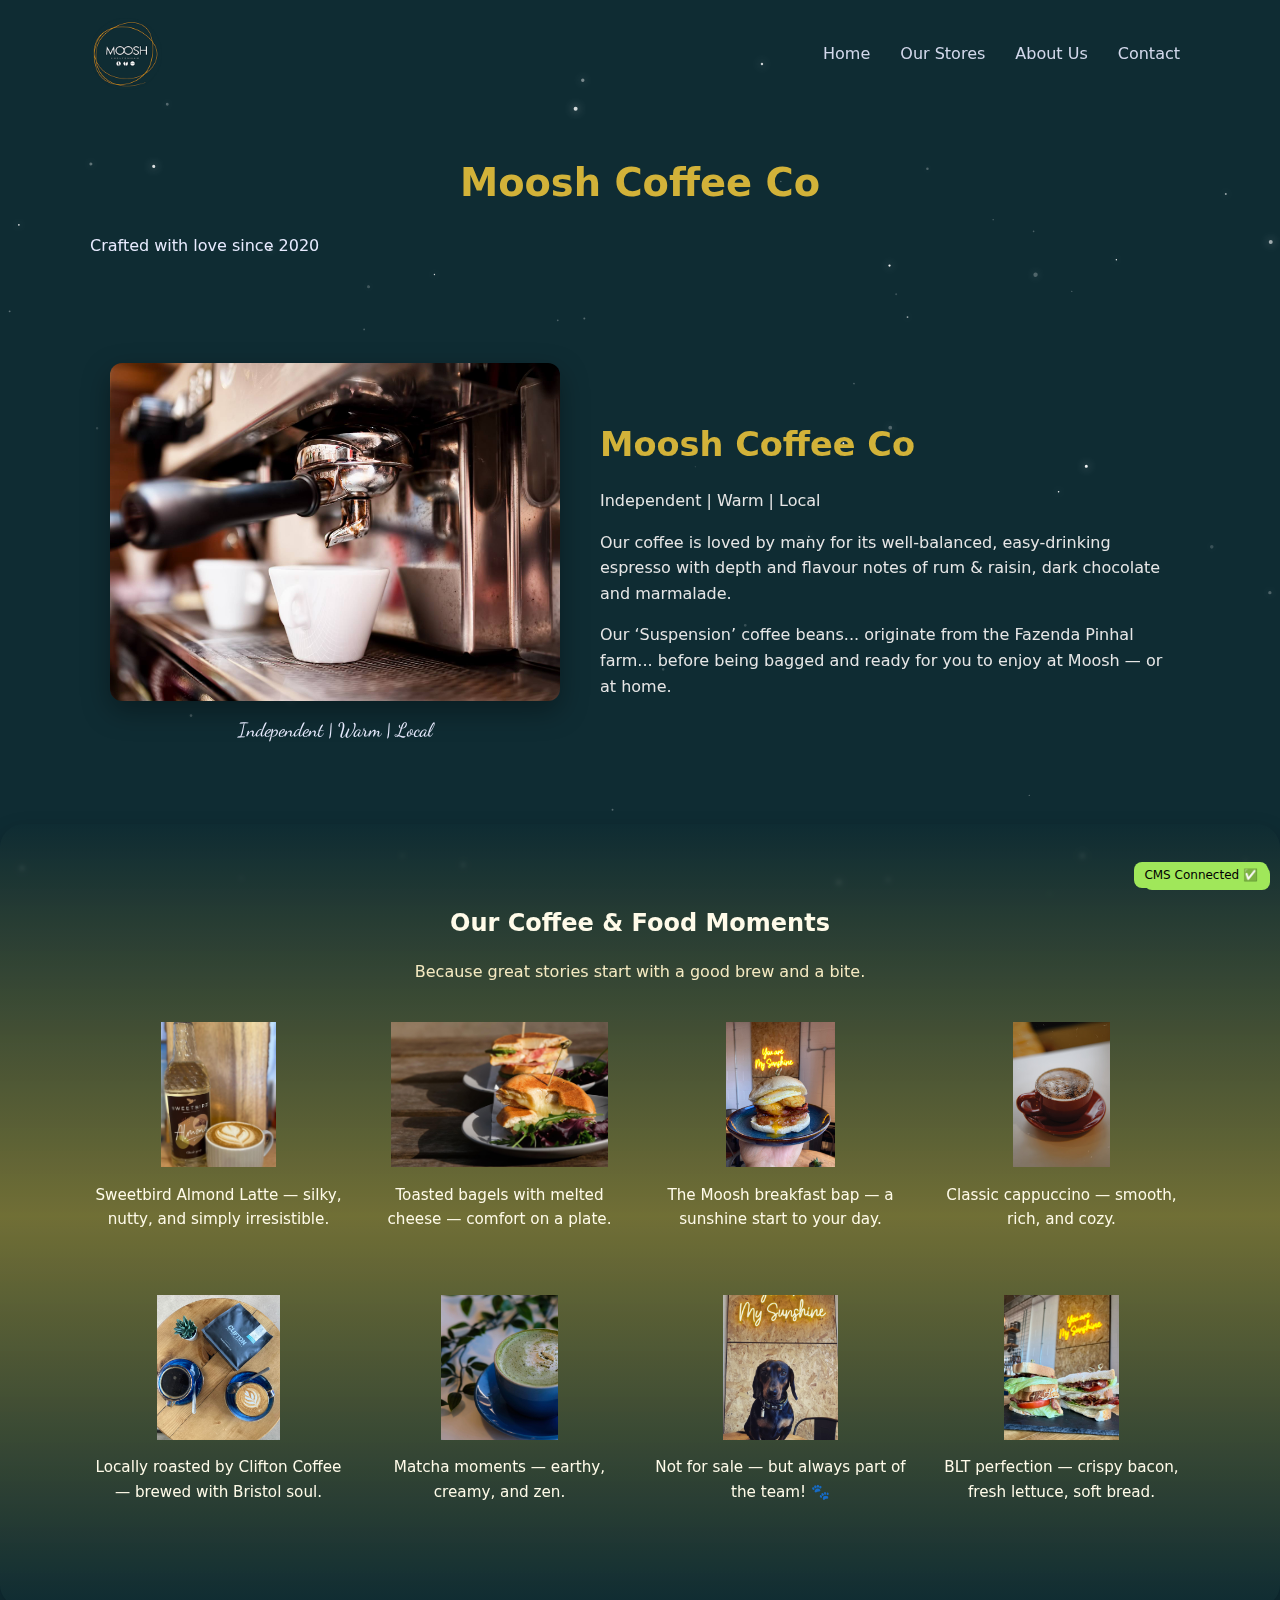
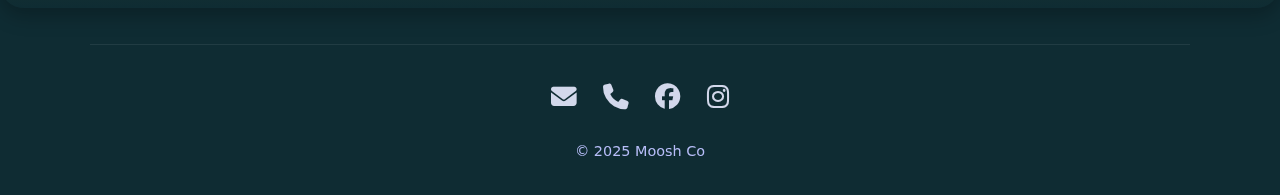
<file: index.html>
<!DOCTYPE html>
<html lang="en">
  <head>
    <meta charset="utf-8" />
    <meta name="viewport" content="width=device-width, initial-scale=1" />
    <meta
      name="description"
      content="Moosh Coffee Co – independent coffee shops in Cheltenham serving Clifton Coffee and fresh pastries. Visit us at Charlton Kings, The Site, and The MX."
    />

    <title>Moosh Coffee Co | Independent Coffee Shops in Cheltenham</title>

    <link rel="preconnect" href="https://fonts.googleapis.com" />
    <link rel="preconnect" href="https://fonts.gstatic.com" crossorigin />
    <link
      rel="stylesheet"
      href="https://cdnjs.cloudflare.com/ajax/libs/font-awesome/6.5.2/css/all.min.css"
    />
    <link rel="preload" as="image" href="assets/images/almond-latte.jpg" />
    <link rel="preload" as="image" href="assets/images/bagel-foods.jpg" />

    <script type="application/ld+json">
      {
        "@context": "https://schema.org",
        "@type": "CafeOrCoffeeShop",
        "name": "Moosh Coffee Co",
        "url": "https://mooshco.com",
        "logo": "https://mooshco.com/assets/images/moos.png",
        "sameAs": [
          "https://www.facebook.com/mooshco",
          "https://www.instagram.com/mooshco/"
        ],
        "address": {
          "@type": "PostalAddress",
          "addressLocality": "Cheltenham",
          "addressCountry": "UK"
        }
      }
    </script>
    <link
      href="https://fonts.googleapis.com/css2?family=Dancing+Script:wght@400..700&display=swap"
      rel="stylesheet"
    />
    <link rel="stylesheet" href="assets/styles.css" />
  </head>
  <body data-page="home">
    <canvas id="stars"></canvas>

    <header class="container header">
      <div class="logo">
        <img src="assets/images/moos.png" alt="MooshCo Logo" />
      </div>

      <nav class="nav">
        <a href="index.html">Home</a>

        <div class="nav-dropdown">
          <a class="dropdown-toggle" style="cursor: pointer">Our Stores</a>
          <div class="dropdown-menu">
            <a href="store-charlton-kings.html">Charlton Kings</a>
            <a href="store-site.html">Moosh at the SITE</a>
            <a href="store-mx.html">Moosh at the MX</a>
          </div>
        </div>

        <a href="about.html" title="Learn more about Moosh Coffee Co"
          >About Us</a
        >

        <a href="contact.html">Contact</a>
      </nav>
    </header>

    <main class="container section">
      <h1 class="title">Independent Coffee Shops in Cheltenham</h1>
    </main>

    <section class="coffee-section">
      <div class="coffee-card">
        <div class="coffee-image-wrapper">
          <img
            src="assets/images/our-coffee.jpg"
            alt="Barista preparing Clifton Coffee espresso at Moosh"
          />
          <p class="craft">Crafting unique coffee experiences since 2020</p>
        </div>

        <div class="coffee-text">
          <h2>Our Passion for Clifton Coffee</h2>
          <p>
            Great coffee starts with great beans! At Moosh, we are very
            fortunate to be one of only a few coffee shops in Cheltenham to
            serve Clifton Coffee, with whom we share the same passion for
            coffee.
          </p>
          <p>
            Our coffee is loved by many for its well-balanced, easy-drinking
            espresso with depth and flavour notes of rum & raisin, dark
            chocolate and marmalade.
          </p>
          <p>
            Our ‘Suspension’ coffee beans... originate from the Fazenda Pinhal
            farm... before being bagged and ready for you to enjoy at Moosh — or
            at home.
          </p>
        </div>
      </div>
    </section>
    <section
      id="moosh-gallery"
      class="moosh-gallery"
      aria-labelledby="moosh-gallery-title"
    >
      <div class="moosh-gallery__header">
        <h2 id="moosh-gallery-title">Our Coffee &amp; Food Moments</h2>
        <p class="moosh-gallery__subtitle">
          Because great stories start with a good brew and a bite.
        </p>
      </div>

      <div class="moosh-gallery-grid">
        <figure class="moosh-card">
          <img
            src="assets/images/almond-latte.jpg"
            alt="Almond syrup bottle beside latte art coffee at Moosh Coffee Co."
            loading="eager"
          />
          <figcaption>
            Sweetbird Almond Latte — silky, nutty, and simply irresistible.
          </figcaption>
        </figure>

        <figure class="moosh-card">
          <img
            src="assets/images/bagel-foods.jpg"
            alt="Toasted bagel sandwich with melted cheese and greens at Moosh Coffee Co."
            loading="eager"
          />
          <figcaption>
            Toasted bagels with melted cheese — comfort on a plate.
          </figcaption>
        </figure>

        <figure class="moosh-card">
          <img
            src="assets/images/breakfast-bap.jpg"
            alt="Breakfast bap with egg, bacon, and hash brown served on a blue plate"
            loading="lazy"
          />
          <figcaption>
            The Moosh breakfast bap — a sunshine start to your day.
          </figcaption>
        </figure>

        <figure class="moosh-card">
          <img
            src="assets/images/capuchino-drinks.jpeg"
            alt="Hot cappuccino in red cup with cocoa powder on top"
            loading="lazy"
          />
          <figcaption>Classic cappuccino — smooth, rich, and cozy.</figcaption>
        </figure>

        <figure class="moosh-card">
          <img
            src="assets/images/clifton-coffee.jpg"
            alt="Two coffees and Clifton Coffee Roasters bag on wooden table"
            loading="lazy"
          />
          <figcaption>
            Locally roasted by Clifton Coffee — brewed with Bristol soul.
          </figcaption>
        </figure>

        <figure class="moosh-card">
          <img
            src="assets/images/matcha-chai-latte.jpg"
            alt="Green matcha latte in blue cup surrounded by leafy plant"
            loading="lazy"
          />
          <figcaption>Matcha moments — earthy, creamy, and zen.</figcaption>
        </figure>

        <figure class="moosh-card">
          <img
            src="assets/images/not-for-sale.jpg"
            alt="Friendly dachshund dog sitting in cafe under You Are My Sunshine neon sign"
            loading="lazy"
          />
          <figcaption>
            Not for sale — but always part of the team! 🐾
          </figcaption>
        </figure>

        <figure class="moosh-card">
          <img
            src="assets/images/sandwiches.jpg"
            alt="BLT sandwiches stacked with crispy bacon and lettuce at Moosh Coffee Co."
            loading="lazy"
          />
          <figcaption>
            BLT perfection — crispy bacon, fresh lettuce, soft bread.
          </figcaption>
        </figure>
      </div>
    </section>

    <footer class="container footer">
      <div class="footer-icons">
        <a href="mailto:hello@mooshco.com" aria-label="Send us an email">
          <i class="fa-solid fa-envelope"></i>
        </a>
        <a href="tel:+447837845099" aria-label="Call us">
          <i class="fa-solid fa-phone"></i>
        </a>
        <a
          href="https://www.facebook.com/mooshco"
          target="_blank"
          rel="noopener noreferrer"
          aria-label="Visit our Facebook page"
        >
          <i class="fa-brands fa-facebook"></i>
        </a>
        <a
          href="https://www.instagram.com/mooshco/"
          target="_blank"
          rel="noopener noreferrer"
          aria-label="Visit our Instagram page"
        >
          <i class="fa-brands fa-instagram"></i>
        </a>
      </div>

      <div class="footer-copyright">© 2025 Moosh Co</div>
    </footer>

    <script src="assets/stars.js" defer></script>
    <script>
fetch("/src/content/pages/home.json")
  .then(res => res.json())
  .then(data => {
    const titleEl = document.querySelector("h1");
    const subtitleEl = document.querySelector("h2, p");

    if (titleEl) titleEl.textContent = data.title || "Moosh Coffee";
    if (subtitleEl) subtitleEl.textContent = data.subtitle || "Independent. Warm. Local.";
  })
  .catch(err => console.error("Eroare la încărcarea datelor CMS:", err));
</script>

<script>
document.addEventListener("DOMContentLoaded", async () => {
  try {
    const response = await fetch("/src/content/pages/home.json?cache=" + Date.now());
    console.log("[CMS] Status:", response.status);
    if (!response.ok) throw new Error("JSON not found");

    const data = await response.json();
    console.log("[CMS] Data:", data);

    // Schimbă textele de pe pagină cu cele din CMS
    const titleEl = document.querySelector("h1, #home-title");
    const subtitleEl = document.querySelector("h2, #home-subtitle");
    const bodyEl = document.querySelector("p, #home-body");

    if (titleEl) titleEl.textContent = data.title || "Moosh Coffee";
    if (subtitleEl) subtitleEl.textContent = data.subtitle || "";
    if (bodyEl) bodyEl.textContent = data.body || "";

    // Badge de confirmare vizibil
    const badge = document.createElement("div");
    badge.textContent = "CMS Connected ✅";
    Object.assign(badge.style, {
      position: "fixed",
      bottom: "10px",
      right: "10px",
      padding: "5px 10px",
      background: "#a0e75a",
      color: "#000",
      borderRadius: "8px",
      font: "12px sans-serif",
      zIndex: "9999"
    });
    document.body.appendChild(badge);
  } catch (err) {
    console.error("[CMS] Error:", err);
  }
});
</script>

  <script src="/assets/js/cms.js" defer></script>
</body>
</html>
</file>
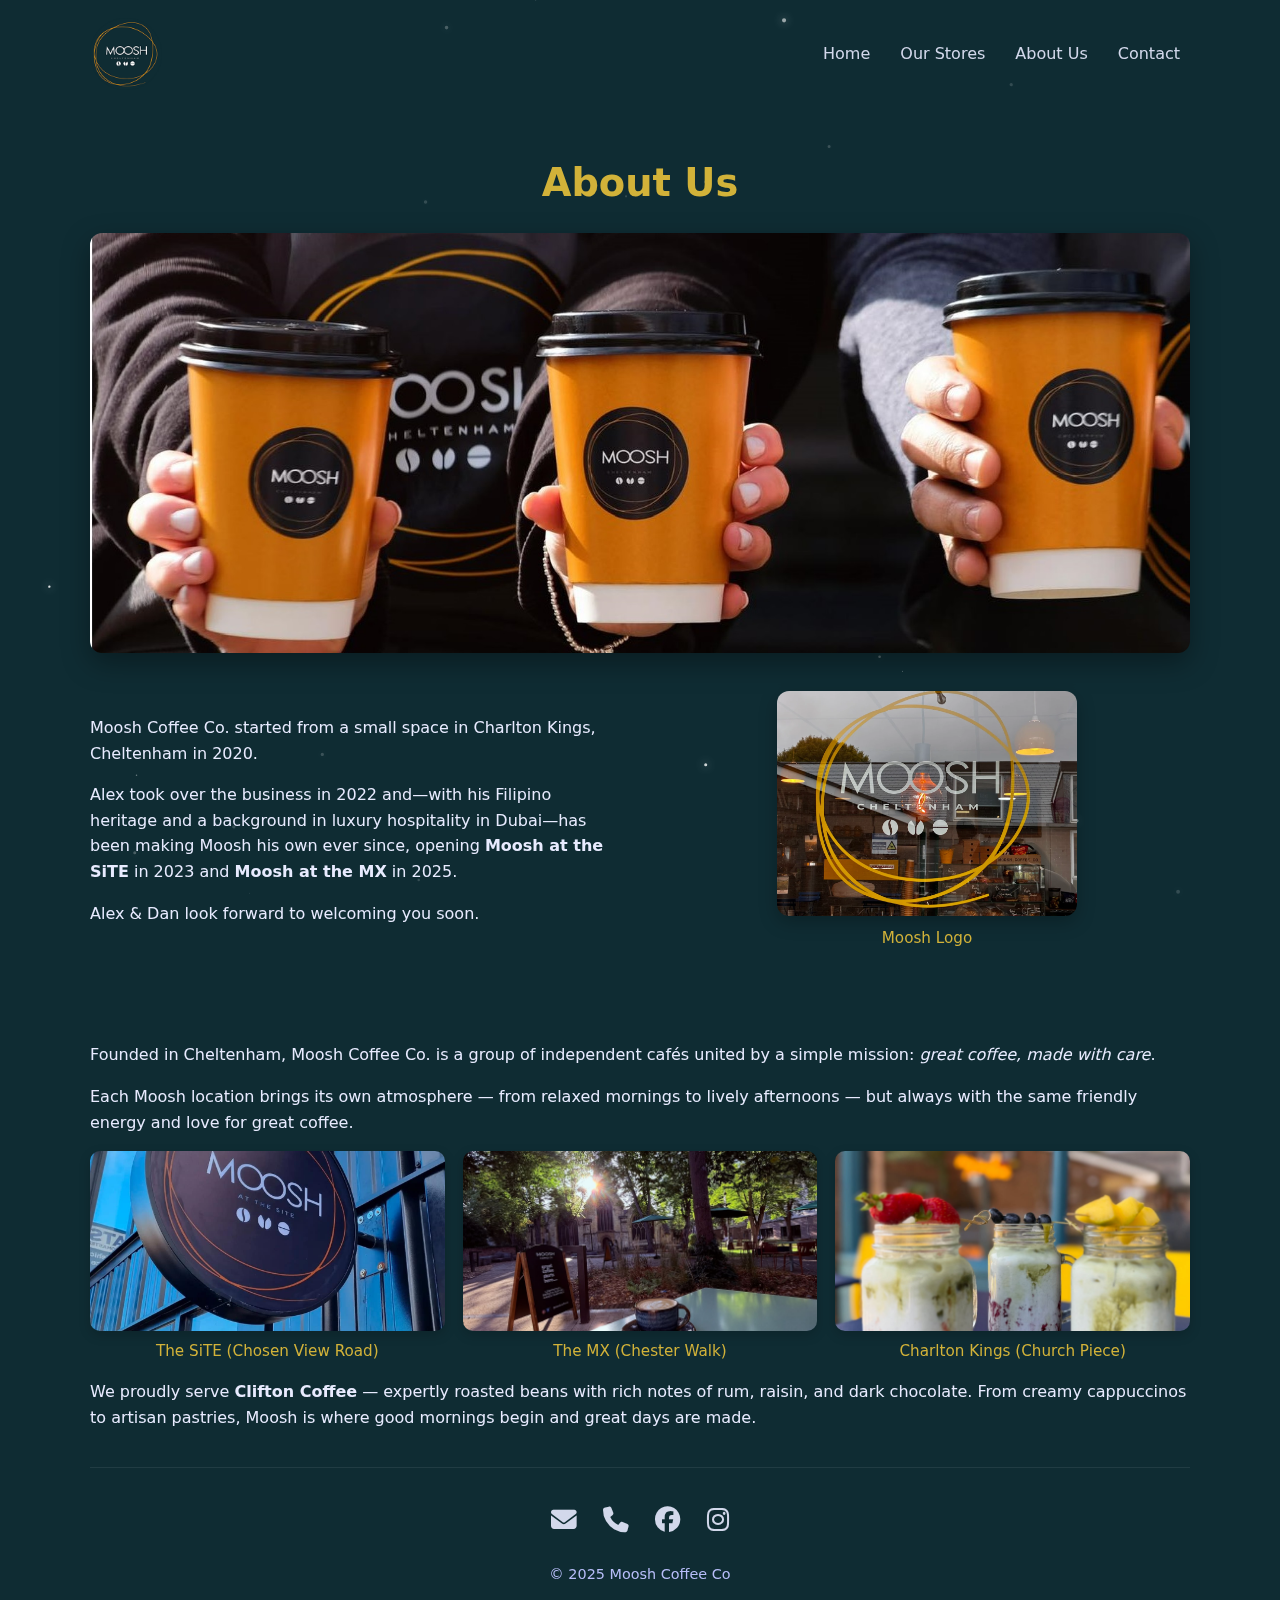
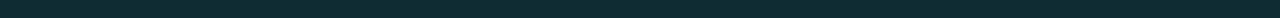
<file: about.html>
<!DOCTYPE html>
<html lang="en">
  <head>
    <meta charset="utf-8" />
    <meta name="viewport" content="width=device-width, initial-scale=1" />
    <title>Moosh Coffee Co – About Us</title>

    <link
      rel="stylesheet"
      href="https://cdnjs.cloudflare.com/ajax/libs/font-awesome/6.5.2/css/all.min.css"
    />
    <link rel="stylesheet" href="assets/styles.css" />
  </head>

  <body>
    <canvas id="stars"></canvas>

    <header class="container header">
      <div class="logo">
        <img src="assets/images/moos.png" alt="Moosh Coffee Co Logo" />
      </div>

      <nav class="nav">
        <a href="index.html">Home</a>
        <div class="nav-dropdown">
          <a class="dropdown-toggle" style="cursor: pointer">Our Stores</a>
          <div class="dropdown-menu">
            <a href="store-charlton-kings.html">Charlton Kings</a>
            <a href="store-site.html">Moosh at the SITE</a>
            <a href="store-mx.html">Moosh at the MX</a>
          </div>
        </div>
        <a href="about.html" class="active">About Us</a>
        <a href="contact.html">Contact</a>
      </nav>
    </header>

    <main class="container section">
      <h1 class="title">About Us</h1>

      <img
        src="assets/images/about us.jpg"
        alt="Moosh Coffee Co storefront exterior"
        class="about-hero"
      />

      <section class="about-grid">
        <div class="about-text">
          <p>
            Moosh Coffee Co. started from a small space in Charlton Kings,
            Cheltenham in 2020.
          </p>
          <p>
            Alex took over the business in 2022 and—with his Filipino heritage
            and a background in luxury hospitality in Dubai—has been making
            Moosh his own ever since, opening
            <strong>Moosh at the SiTE</strong> in 2023 and
            <strong>Moosh at the MX</strong> in 2025.
          </p>
          <p>Alex &amp; Dan look forward to welcoming you soon.</p>
        </div>

        <figure class="about-media">
          <img
            src="assets/images/CharltonKings.png"
            alt="Inside Moosh Charlton Kings"
          />
          <figcaption>Moosh Logo</figcaption>
        </figure>
      </section>
    </main>

    <section class="container more-about">
      <div>
        <p>
          Founded in Cheltenham, Moosh Coffee Co. is a group of independent
          cafés united by a simple mission:
          <em>great coffee, made with care</em>.
        </p>

        <p>
          Each Moosh location brings its own atmosphere — from relaxed mornings
          to lively afternoons — but always with the same friendly energy and
          love for great coffee.
        </p>

        <div class="about-gallery">
          <figure>
            <img
              src="assets/images/at the site.jpg"
              alt="Moosh at the SiTE coffee shop, Chosen View Road"
              loading="lazy"
            />
            <figcaption>The SiTE (Chosen View Road)</figcaption>
          </figure>
          <figure>
            <img
              src="assets/images/MX moosh.jpg"
              alt="Moosh at the MX, Chester Walk"
              loading="lazy"
            />
            <figcaption>The MX (Chester Walk)</figcaption>
          </figure>
          <figure>
            <img
              src="assets/images/Noosh.jpg"
              alt="Moosh Charlton Kings, Church Piece"
              loading="lazy"
            />
            <figcaption>Charlton Kings (Church Piece)</figcaption>
          </figure>
        </div>

        <p>
          We proudly serve <strong>Clifton Coffee</strong> — expertly roasted
          beans with rich notes of rum, raisin, and dark chocolate. From creamy
          cappuccinos to artisan pastries, Moosh is where good mornings begin
          and great days are made.
        </p>
      </div>
    </section>

    <footer class="container footer">
      <div class="footer-icons">
        <a href="mailto:hello@mooshco.com" aria-label="Send us an email"
          ><i class="fa-solid fa-envelope"></i
        ></a>
        <a href="tel:+447837845099" aria-label="Call us"
          ><i class="fa-solid fa-phone"></i
        ></a>
        <a
          href="https://www.facebook.com/mooshco"
          target="_blank"
          rel="noopener noreferrer"
          aria-label="Visit our Facebook page"
          ><i class="fa-brands fa-facebook"></i
        ></a>
        <a
          href="https://www.instagram.com/mooshco/"
          target="_blank"
          rel="noopener noreferrer"
          aria-label="Visit our Instagram page"
          ><i class="fa-brands fa-instagram"></i
        ></a>
      </div>
      <div class="footer-copyright">© 2025 Moosh Coffee Co</div>
    </footer>

    <script src="assets/stars.js" defer></script>
  </body>
</html>
</file>
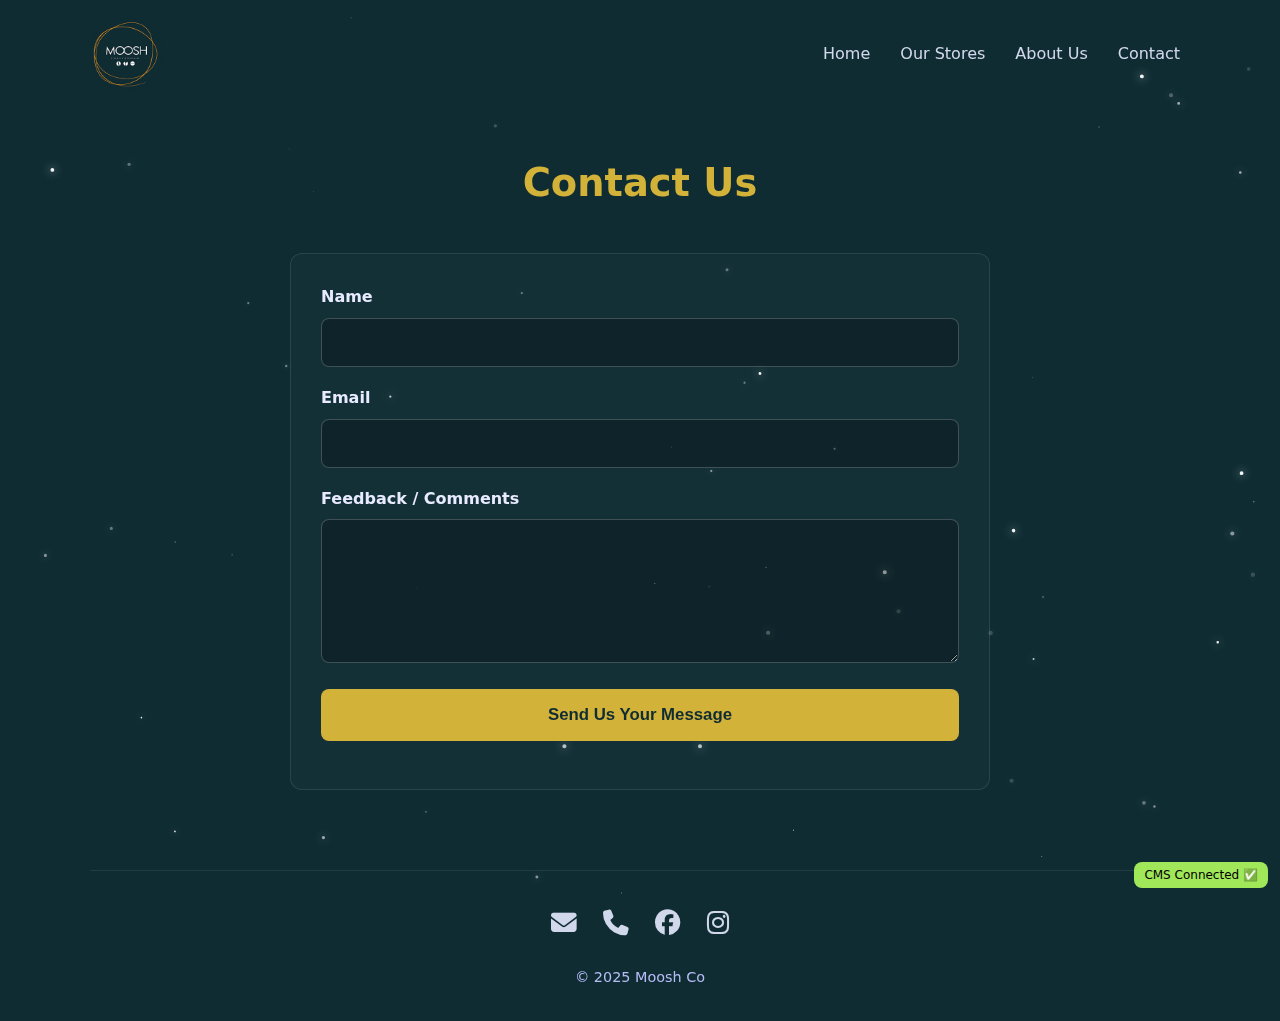
<file: contact.html>
<!DOCTYPE html>
<html lang="en">
  <head>
    <meta charset="utf-8" />
    <meta name="viewport" content="width=device-width, initial-scale=1" />
    <title>Contact - MooshCo</title>

    <link
      rel="stylesheet"
      href="https://cdnjs.cloudflare.com/ajax/libs/font-awesome/6.5.2/css/all.min.css"
    />

    <link rel="preconnect" href="https://fonts.googleapis.com" />
    <link rel="preconnect" href="https://fonts.gstatic.com" crossorigin />
    <link
      href="https://fonts.googleapis.com/css2?family=Dancing+Script:wght@400..700&display=swap"
      rel="stylesheet"
    />

    <link rel="stylesheet" href="assets/styles.css" />
    <script src="/assets/js/cms.js" defer></script>

  </head>
  <body data-page="contact">
    <canvas id="stars"></canvas>

    <header class="container header">
      <div class="logo">
        <img src="assets/images/moos.png" alt="MooshCo Logo"  loading="lazy"/>
      </div>
      <nav class="nav">
        <a href="index.html">Home</a>
        <div class="nav-dropdown">
          <a class="dropdown-toggle" style="cursor: pointer">Our Stores</a>
          <div class="dropdown-menu">
            <a href="store-charlton-kings.html">Charlton Kings</a>
            <a href="store-site.html">Moosh at the SITE</a>
            <a href="store-mx.html">Moosh at the MX</a>
          </div>
        </div>
        <a href="about.html">About Us</a>
        <a href="contact.html">Contact</a>
      </nav>
    </header>

    <main class="container section">
      <h1 class="title">Contact Us</h1>
      <p style="text-align: center; max-width: 600px; margin: 0 auto 40px">
        Have any thoughts, questions, or feedback? We’re listening.
      </p>

      <div class="form-container">
        <form action="https://formspree.io/f/xnnogypa" method="POST">
          <div class="form-group">
            <label for="name">Name</label>
            <input type="text" id="name" name="name" required />
          </div>

          <div class="form-group">
            <label for="email">Email</label>
            <input type="email" id="email" name="email" required />
          </div>

          <div class="form-group">
            <label for="message">Feedback / Comments</label>
            <textarea id="message" name="message" rows="6" required></textarea>
          </div>

          <div class="form-group">
            <button type="submit" class="btn-submit">
              Send Us Your Message
            </button>
          </div>
        </form>
      </div>
    </main>
    <footer class="container footer">
      <div class="footer-icons">
        <a href="mailto:hello@mooshco.com" aria-label="Send us an email"
          ><i class="fa-solid fa-envelope"></i
        ></a>
        <a href="tel:+447837845099" aria-label="Call us"
          ><i class="fa-solid fa-phone"></i
        ></a>
        <a
          href="https://www.facebook.com/mooshco"
          target="_blank"
          rel="noopener noreferrer"
          aria-label="Visit our Facebook page"
          ><i class="fa-brands fa-facebook"></i
        ></a>
        <a
          href="https://www.instagram.com/mooshco/"
          target="_blank"
          rel="noopener noreferrer"
          aria-label="Visit our Instagram page"
          ><i class="fa-brands fa-instagram"></i
        ></a>
      </div>
      <div class="footer-copyright">© 2025 Moosh Co</div>
    </footer>

    <script src="assets/stars.js" defer></script>
  </body>
</html>
</file>
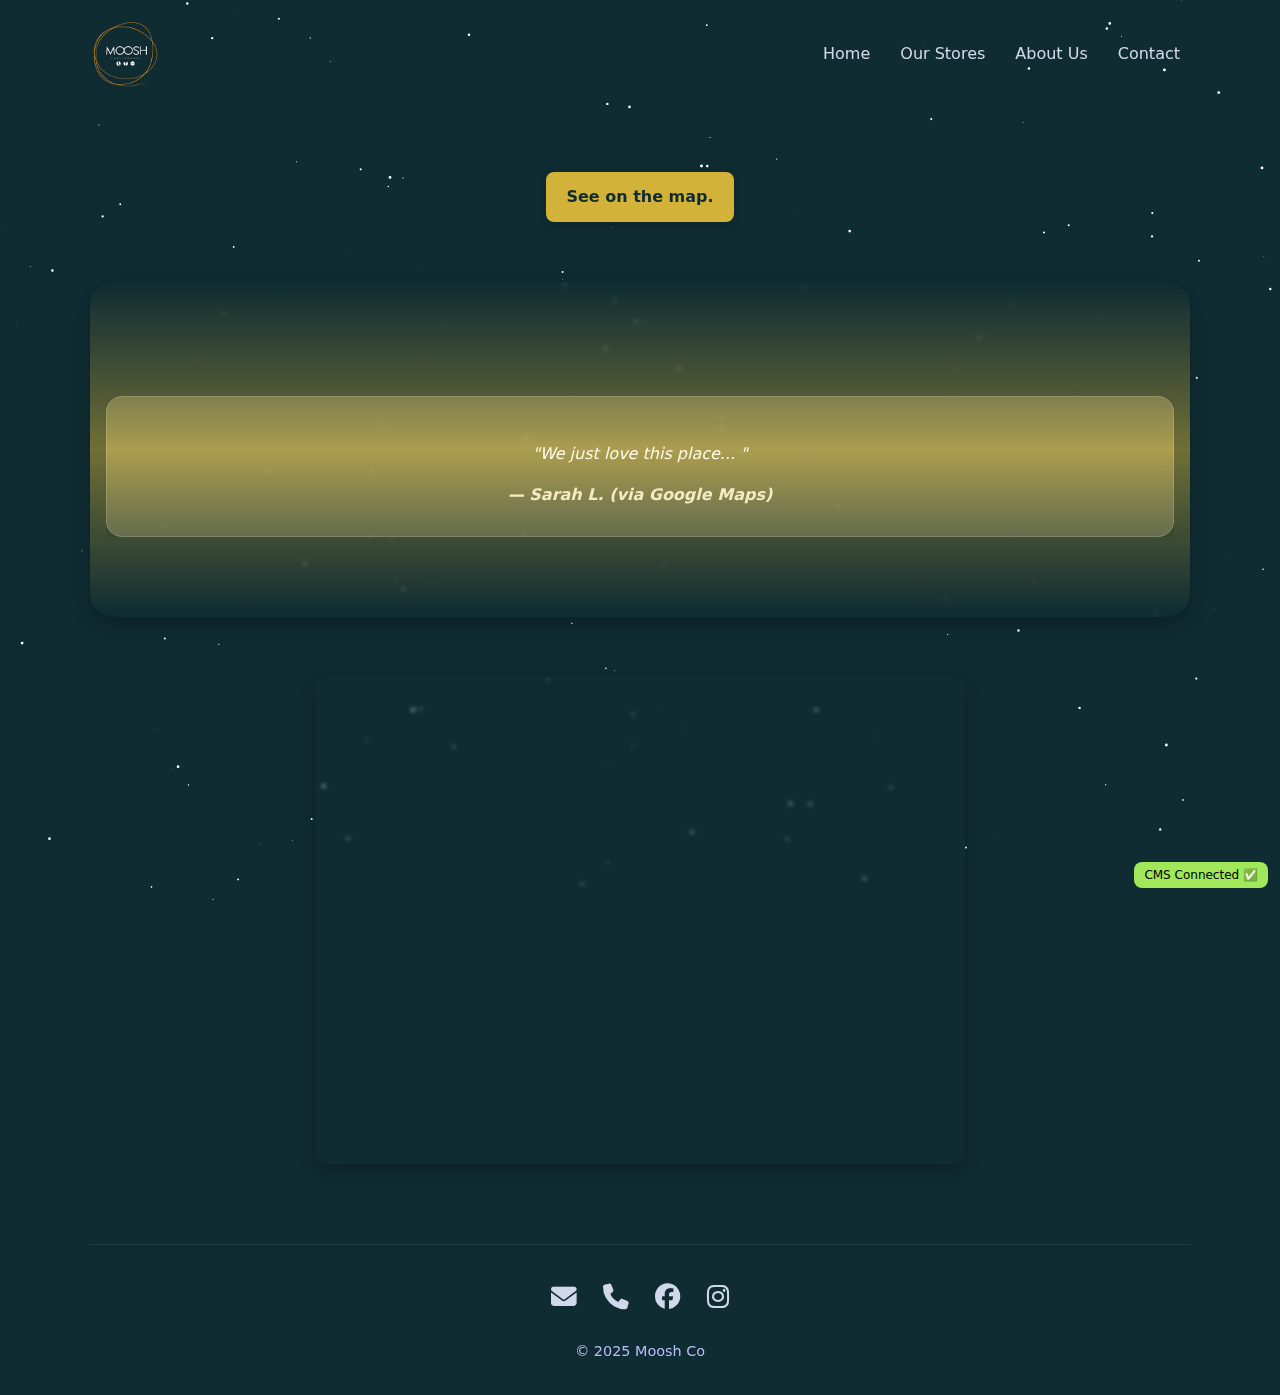
<file: store-charlton-kings.html>
<!DOCTYPE html>
<html lang="en">
  <head>
    <meta charset="utf-8" />
    <meta name="viewport" content="width=device-width, initial-scale=1" />
    <title>Charlton Kings</title>
    <link
      rel="stylesheet"
      href="https://cdnjs.cloudflare.com/ajax/libs/font-awesome/6.5.2/css/all.min.css"
    />
    <link
      rel="stylesheet"
      href="https://cdn.jsdelivr.net/npm/swiper@11/swiper-bundle.min.css"
    />
    <script
      src="https://cdn.jsdelivr.net/npm/swiper@11/swiper-bundle.min.js"
      defer
    ></script>
    <link rel="stylesheet" href="assets/styles.css" />
    <script src="assets/js/cms.js" defer></script>
  </head>
  <body data-page="store-charlton-kings">
    <canvas id="stars"></canvas>

    <header class="container header">
      <div class="logo">
        <img src="assets/images/moos.png" alt="MooshCo Logo" loading="lazy" />
      </div>
      <nav class="nav">
        <a href="index.html">Home</a>
        <div class="nav-dropdown">
          <a class="dropdown-toggle" style="cursor: pointer">Our Stores</a>
          <div class="dropdown-menu">
            <a href="store-charlton-kings.html">Charlton Kings</a>
            <a href="store-site.html">Moosh at the SITE</a>
            <a href="store-mx.html">Moosh at the MX</a>
          </div>
        </div>
        <a href="about.html">About Us</a>
        <a href="contact.html">Contact</a>
      </nav>
    </header>

    <main class="container section">
      <h1 class="title" data-cms="title">Charlton Kings</h1>

      <p style="text-align: center" data-cms="subtitle">Our original home.</p>

      <div style="text-align: center; margin-top: 20px">
        <a
          href="#"
          target="_blank"
          rel="noopener noreferrer"
          class="btn-secondary"
          style="text-decoration: none"
          data-cms-href="mapLink"
        >
          See on the map.
        </a>
      </div>

      <section class="review-carousel-section">
        <h2>What Our Customers Say</h2>

        <div class="swiper review-swiper">
          <div class="swiper-wrapper" data-cms-loop="reviews">
            <div class="swiper-slide">
              <article class="review-card">
                <blockquote>
                  <p data-cms-item="text">"We just love this place... "</p>
                  <footer data-cms-item="author">
                    — Sarah L. (via Google Maps)
                  </footer>
                </blockquote>
              </article>
            </div>
          </div>

          <div class="swiper-button-prev"></div>
          <div class="swiper-button-next"></div>
          <div class="swiper-pagination"></div>
        </div>
      </section>

      <div class="map-responsive-container">
        <iframe
          src=""
          width="300"
          height="250"
          style="border: 0"
          allowfullscreen=""
          loading="lazy"
          referrerpolicy="no-referrer-when-downgrade"
          data-cms-src="mapEmbed"
        >
        </iframe>
      </div>
    </main>

    <footer class="container footer">
      <div class="footer-icons">
        <a href="mailto:hello@mooshco.com" aria-label="Send us an email"
          ><i class="fa-solid fa-envelope"></i
        ></a>
        <a href="tel:+447837845099" aria-label="Call us"
          ><i class="fa-solid fa-phone"></i
        ></a>
        <a href="#" target="_blank" aria-label="Facebook"
          ><i class="fa-brands fa-facebook"></i
        ></a>
        <a href="#" target="_blank" aria-label="Instagram"
          ><i class="fa-brands fa-instagram"></i
        ></a>
      </div>
      <div class="footer-copyright">© 2025 Moosh Co</div>
    </footer>

    <script src="assets/js/stars.js" defer></script>
    <script>
      // Inițializare cu mic delay pt CMS
      document.addEventListener("DOMContentLoaded", function () {
        setTimeout(() => {
          new Swiper(".review-swiper", {
            slidesPerView: 1,
            spaceBetween: 30,
            loop: true,
            pagination: { el: ".swiper-pagination", clickable: true },
            navigation: {
              nextEl: ".swiper-button-next",
              prevEl: ".swiper-button-prev",
            },
          });
        }, 300);
      });
    </script>
  </body>
</html>
</file>
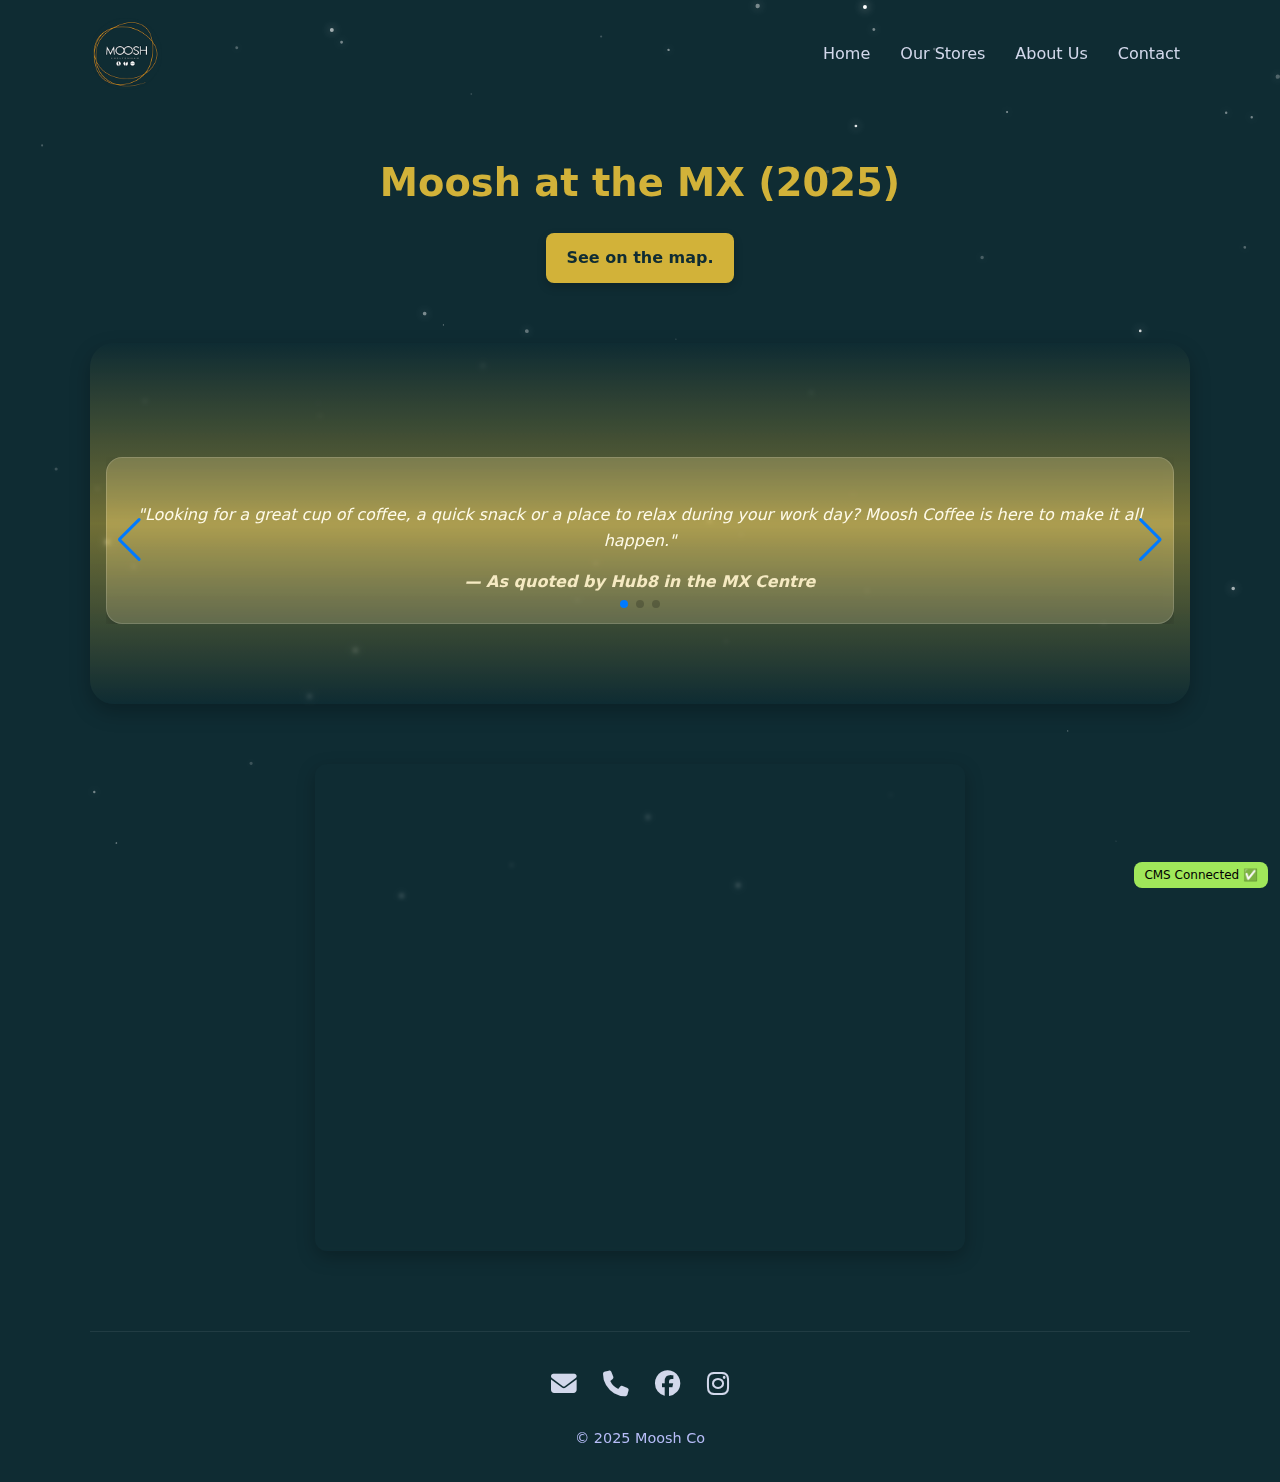
<file: store-mx.html>
<!DOCTYPE html>
<html lang="en">
  <head>
    <meta charset="utf-8" />
    <meta name="viewport" content="width=device-width, initial-scale=1" />
    <title>Moosh at the MX - MooshCo</title>
    <link
      rel="stylesheet"
      href="https://cdnjs.cloudflare.com/ajax/libs/font-awesome/6.5.2/css/all.min.css"
    />
    <link
      rel="stylesheet"
      href="https://cdn.jsdelivr.net/npm/swiper@11/swiper-bundle.min.css"
    />
    <script
      src="https://cdn.jsdelivr.net/npm/swiper@11/swiper-bundle.min.js"
      defer
    ></script>

    <link rel="stylesheet" href="assets/styles.css" />
  </head>
  <body data-page="store-mx">
    <canvas id="stars"></canvas>

    <header class="container header">
      <div class="logo">
        <img src="assets/images/moos.png" alt="MooshCo Logo" />
      </div>

      <nav class="nav">
        <a href="index.html">Home</a>

        <div class="nav-dropdown">
          <a class="dropdown-toggle" style="cursor: pointer">Our Stores</a>
          <div class="dropdown-menu">
            <a href="store-charlton-kings.html">Charlton Kings</a>
            <a href="store-site.html">Moosh at the SITE</a>
            <a href="store-mx.html">Moosh at the MX</a>
          </div>
        </div>

        <a href="about.html">About Us</a>
        <a href="contact.html">Contact</a>
      </nav>
    </header>

    <main class="container section">
      <h1 class="title">Moosh at the MX (2025)</h1>
      <p style="text-align: center">Our Location.</p>

      <div style="text-align: center; margin-top: 20px; margin-bottom: 30px">
        <a
          href="https://maps.app.goo.gl/TFyJitHx94n2ryzH9"
          target="_blank"
          rel="noopener noreferrer"
          class="btn-secondary"
        >
          See on the map.
        </a>
      </div>

      <section class="review-carousel-section">
        <h2>What Our Customers Say</h2>

        <div class="swiper review-swiper">
          <div class="swiper-wrapper">
            <div class="swiper-slide">
              <article class="review-card">
                <blockquote>
                  <p>
                    "Looking for a great cup of coffee, a quick snack or a place
                    to relax during your work day? Moosh Coffee is here to make
                    it all happen."
                  </p>
                  <footer>— As quoted by Hub8 in the MX Centre</footer>
                </blockquote>
              </article>
            </div>

            <div class="swiper-slide">
              <article class="review-card">
                <blockquote>
                  <p>
                    "This is my go-to spot for getting work done. The espresso
                    is genuinely the best in town, and the vibe is perfect for
                    focusing."
                  </p>
                  <footer>— Alex P. (via Google Maps)</footer>
                </blockquote>
              </article>
            </div>

            <div class="swiper-slide">
              <article class="review-card">
                <blockquote>
                  <p>
                    "A hidden gem inside the MX building. Fantastic flat white
                    and the staff are always super friendly. Great for a quiet
                    read or meeting."
                  </p>
                  <footer>— Emily R. (via Google Maps)</footer>
                </blockquote>
              </article>
            </div>
          </div>
          <div class="swiper-button-prev"></div>
          <div class="swiper-button-next"></div>
          <div class="swiper-pagination"></div>
        </div>
      </section>

      <div class="map-responsive-container">
        <iframe
          src="https://www.google.com/maps/embed?pb=!1m18!1m12!1m3!1d4923.533614750866!2d-2.0869249105453487!3d51.90171957830009!2m3!1f0!2f0!3f0!3m2!1i1024!2i768!4f13.1!3m3!1m2!1s0x48711bedbb8d7aaf%3A0x4092f92ae1ae610c!2sMoosh%20At%20The%20MX!5e0!3m2!1sro!2suk!4v1761910741602!5m2!1sro!2suk"
          allowfullscreen=""
          loading="lazy"
          referrerpolicy="no-referrer-when-downgrade"
        >
        </iframe>
      </div>
    </main>
    <footer class="container footer">
      <div class="footer-icons">
        <a href="mailto:hello@mooshco.com" aria-label="Send us an email">
          <i class="fa-solid fa-envelope"></i>
        </a>
        <a href="tel:+447837845099" aria-label="Call us">
          <i class="fa-solid fa-phone"></i>
        </a>
        <a
          href="https://www.facebook.com/mooshco"
          target="_blank"
          rel="noopener noreferrer"
          aria-label="Visit our Facebook page"
        >
          <i class="fa-brands fa-facebook"></i>
        </a>
        <a
          href="https://www.instagram.com/mooshco/"
          target="_blank"
          rel="noopener noreferrer"
          aria-label="Visit our Instagram page"
        >
          <i class="fa-brands fa-instagram"></i>
        </a>
      </div>

      <div class="footer-copyright">© 2025 Moosh Co</div>
    </footer>

    <script src="assets/stars.js" defer></script>

    <script>
      document.addEventListener("DOMContentLoaded", function () {
        const swiper = new Swiper(".review-swiper", {
          slidesPerView: 1,
          spaceBetween: 30,
          loop: true,
          pagination: {
            el: ".swiper-pagination",
            clickable: true,
          },
          navigation: {
            nextEl: ".swiper-button-next",
            prevEl: ".swiper-button-prev",
          },
        });
      });
    </script>
  <script src="/assets/js/cms.js" defer></script>
</body>
</html>
</file>
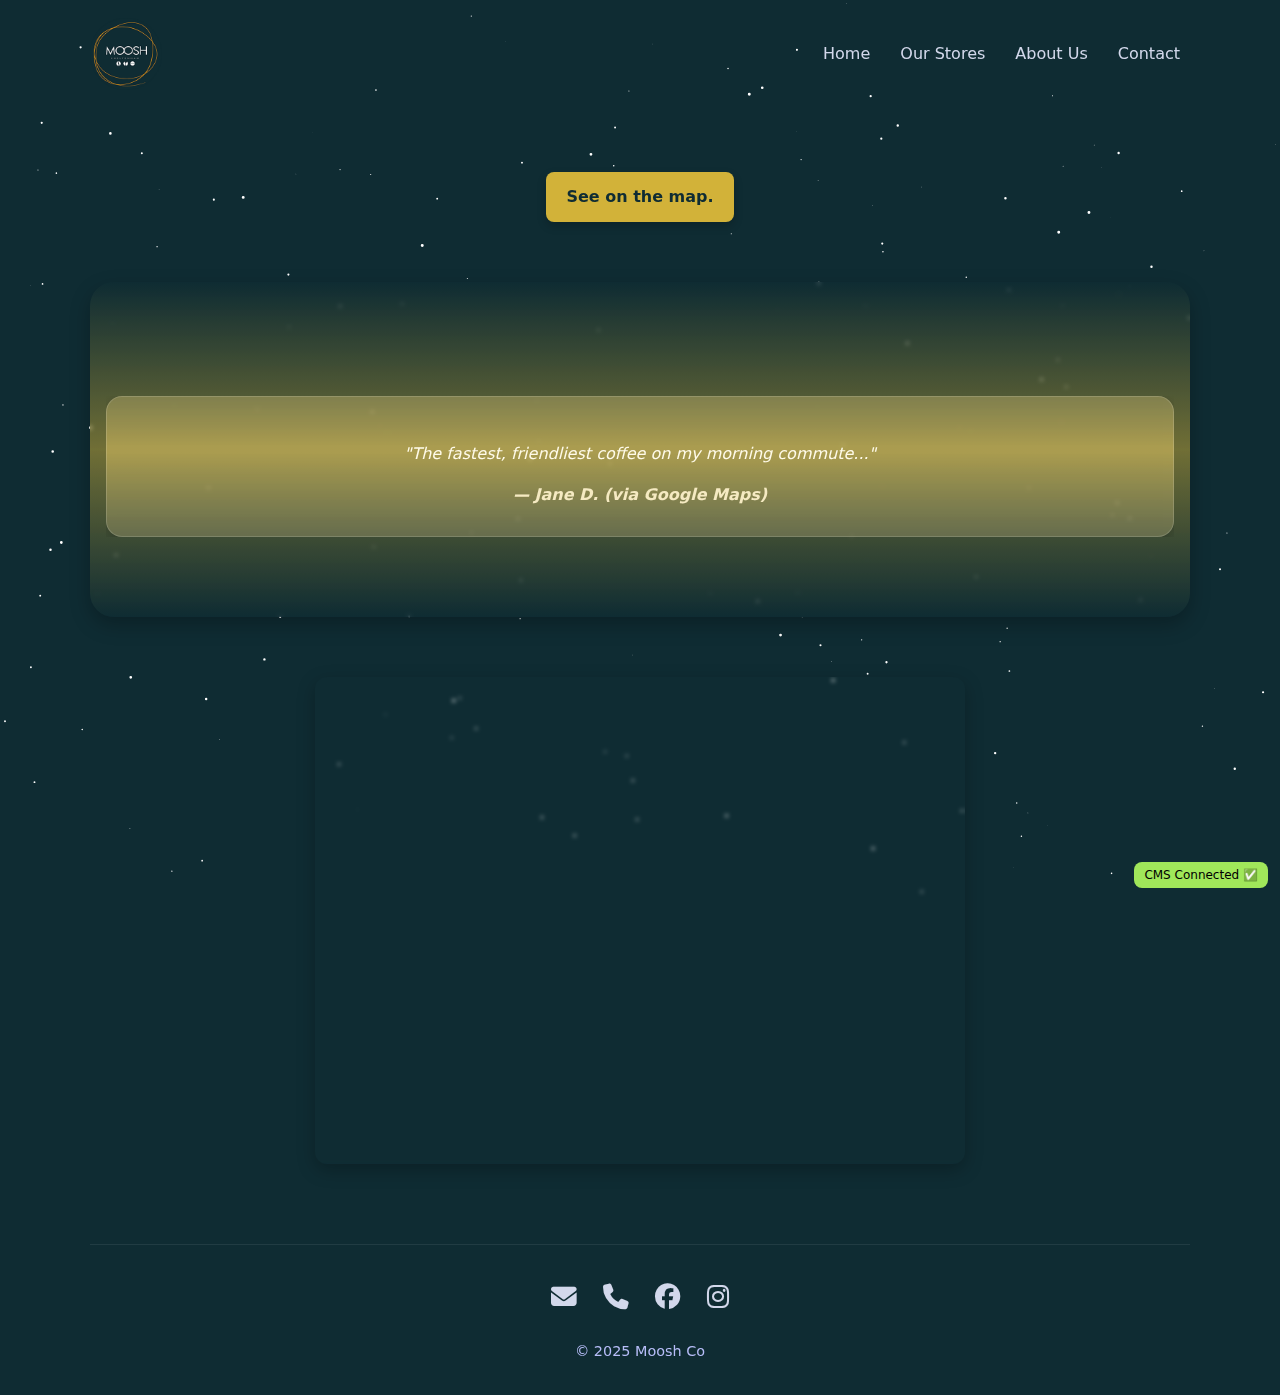
<file: store-site.html>
<!DOCTYPE html>
<html lang="en">
  <head>
    <meta charset="utf-8" />
    <meta name="viewport" content="width=device-width, initial-scale=1" />
    <title>Moosh at the SITE - MooshCo</title>
    <link
      rel="stylesheet"
      href="https://cdnjs.cloudflare.com/ajax/libs/font-awesome/6.5.2/css/all.min.css"
    />
    <link
      rel="stylesheet"
      href="https://cdn.jsdelivr.net/npm/swiper@11/swiper-bundle.min.css"
    />
    <script
      src="https://cdn.jsdelivr.net/npm/swiper@11/swiper-bundle.min.js"
      defer
    ></script>
    <link rel="stylesheet" href="assets/styles.css" />
    <script src="assets/js/cms.js" defer></script>
  </head>
  <body data-page="store-site">
    <canvas id="stars"></canvas>

    <header class="container header">
      <div class="logo">
        <img src="assets/images/moos.png" alt="MooshCo Logo" loading="lazy" />
      </div>

      <nav class="nav">
        <a href="index.html">Home</a>
        <div class="nav-dropdown">
          <a class="dropdown-toggle" style="cursor: pointer">Our Stores</a>
          <div class="dropdown-menu">
            <a href="store-charlton-kings.html">Charlton Kings</a>
            <a href="store-site.html">Moosh at the SITE</a>
            <a href="store-mx.html">Moosh at the MX</a>
          </div>
        </div>
        <a href="about.html">About Us</a>
        <a href="contact.html">Contact</a>
      </nav>
    </header>
    <main class="container section">
      <h1 class="title" data-cms="title">Moosh at the SITE (2023)</h1>
      <p style="text-align: center" data-cms="subtitle">Our Location.</p>

      <div style="text-align: center; margin-top: 20px; margin-bottom: 30px">
        <a
          href="#"
          target="_blank"
          rel="noopener noreferrer"
          class="btn-secondary"
          data-cms-href="mapLink"
        >
          See on the map.
        </a>
      </div>

      <section class="review-carousel-section">
        <h2>What Our Customers Say</h2>

        <div class="swiper review-swiper">
          <div class="swiper-wrapper" data-cms-loop="reviews">
            <div class="swiper-slide">
              <article class="review-card">
                <blockquote>
                  <p data-cms-item="text">
                    "The fastest, friendliest coffee on my morning commute..."
                  </p>
                  <footer data-cms-item="author">
                    — Jane D. (via Google Maps)
                  </footer>
                </blockquote>
              </article>
            </div>
          </div>

          <div class="swiper-button-prev"></div>
          <div class="swiper-button-next"></div>
          <div class="swiper-pagination"></div>
        </div>
      </section>

      <div class="map-responsive-container">
        <iframe
          src=""
          allowfullscreen=""
          loading="lazy"
          referrerpolicy="no-referrer-when-downgrade"
          data-cms-src="mapEmbed"
        >
        </iframe>
      </div>
    </main>

    <footer class="container footer">
      <div class="footer-icons">
        <a href="mailto:hello@mooshco.com" aria-label="Send us an email"
          ><i class="fa-solid fa-envelope"></i
        ></a>
        <a href="tel:+447837845099" aria-label="Call us"
          ><i class="fa-solid fa-phone"></i
        ></a>
        <a href="#" target="_blank" aria-label="Facebook"
          ><i class="fa-brands fa-facebook"></i
        ></a>
        <a href="#" target="_blank" aria-label="Instagram"
          ><i class="fa-brands fa-instagram"></i
        ></a>
      </div>
      <div class="footer-copyright">© 2025 Moosh Co</div>
    </footer>

    <script src="assets/js/stars.js" defer></script>
    <script>
      document.addEventListener("DOMContentLoaded", function () {
        setTimeout(() => {
          new Swiper(".review-swiper", {
            slidesPerView: 1,
            spaceBetween: 30,
            loop: true,
            pagination: { el: ".swiper-pagination", clickable: true },
            navigation: {
              nextEl: ".swiper-button-next",
              prevEl: ".swiper-button-prev",
            },
          });
        }, 300);
      });
    </script>
  </body>
</html>
</file>
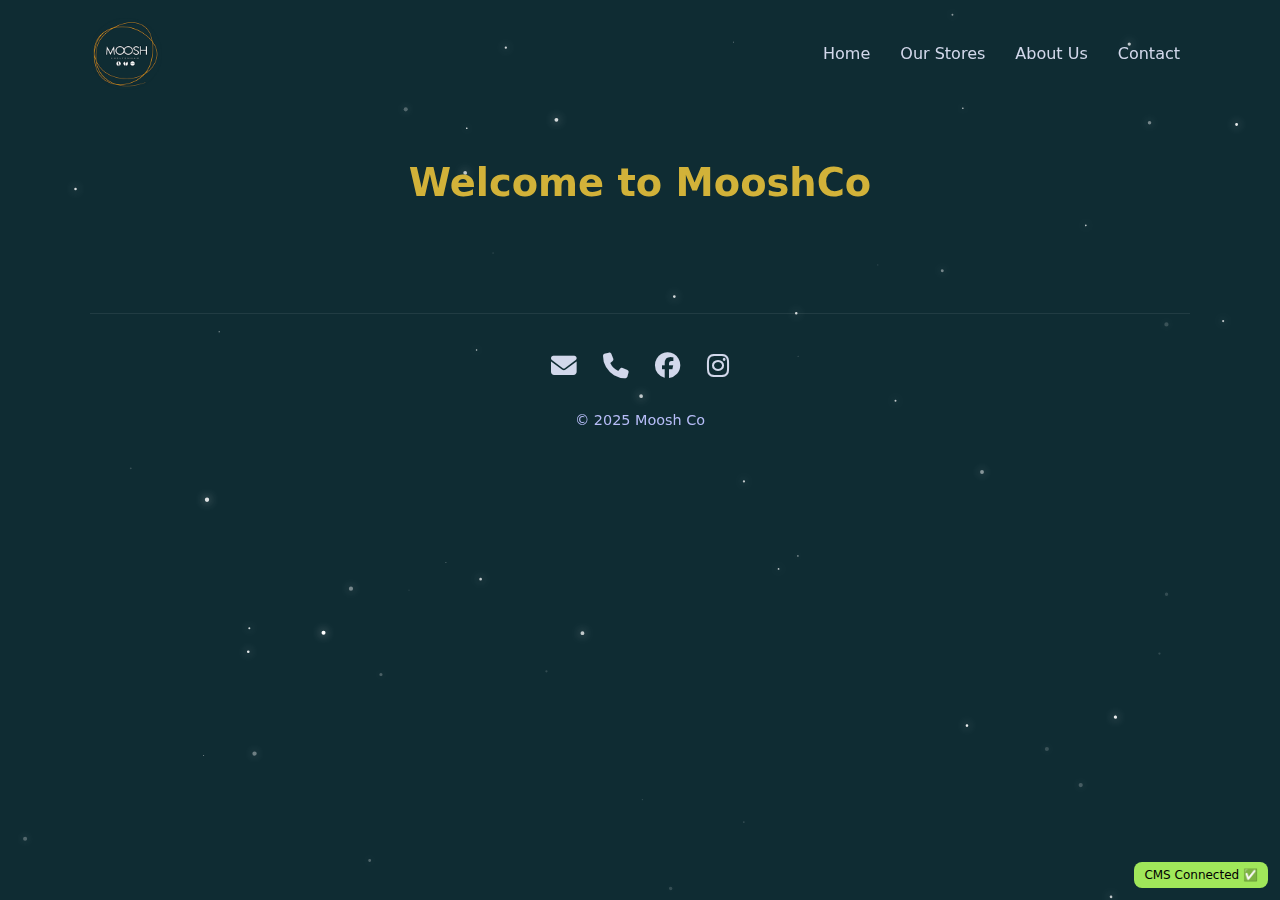
<file: stores.html>
<!DOCTYPE html>
<html lang="en">
  <head>
    <meta charset="utf-8" />
    <meta name="viewport" content="width=device-width, initial-scale=1" />
    <title>MooshCo - Home</title>
    <link
      rel="stylesheet"
      href="https://cdnjs.cloudflare.com/ajax/libs/font-awesome/6.5.2/css/all.min.css"
    />
    <link rel="stylesheet" href="assets/styles.css" />
  </head>
  <body data-page="stores">
    <canvas id="stars"></canvas>

    <header class="container header">
      <div class="logo">
        <img src="assets/images/moos.png" alt="MooshCo Logo" />
      </div>

      <nav class="nav">
        <a href="index.html">Home</a>

        <div class="nav-dropdown">
          <a class="dropdown-toggle" style="cursor: pointer">Our Stores</a>
          <div class="dropdown-menu">
            <a href="store-charlton-kings.html">Charlton Kings</a>
            <a href="store-site.html">Moosh at the SITE</a>
            <a href="store-mx.html">Moosh at the MX</a>
          </div>
        </div>

        <a href="about.html">About Us</a>
        <a href="contact.html">Contact</a>
      </nav>
    </header>

    <main class="container section">
      <h1 class="title">Welcome to MooshCo</h1>
      <p style="text-align: center">
        Crafting unique coffee experiences since 2020.
      </p>
    </main>

    <footer class="container footer">
      <div class="footer-icons">
        <a href="mailto:hello@mooshco.com" aria-label="Send us an email">
          <i class="fa-solid fa-envelope"></i>
        </a>
        <a href="tel:+447837845099" aria-label="Call us">
          <i class="fa-solid fa-phone"></i>
        </a>
        <a
          href="https://www.facebook.com/mooshco"
          target="_blank"
          rel="noopener noreferrer"
          aria-label="Visit our Facebook page"
        >
          <i class="fa-brands fa-facebook"></i>
        </a>
        <a
          href="https://www.instagram.com/mooshco/"
          target="_blank"
          rel="noopener noreferrer"
          aria-label="Visit our Instagram page"
        >
          <i class="fa-brands fa-instagram"></i>
        </a>
      </div>

      <div class="footer-copyright">© 2025 Moosh Co</div>
    </footer>

    <script src="assets/stars.js" defer></script>
  <script src="/assets/js/cms.js" defer></script>
</body>
</html>
</file>
<file: assets/styles.css>
/* =========================================================
   MOOSH COFFEE — GLOBAL CSS (cleaned, same visual result)
   Palette: #0F2C33 (bg) + #d2b239 (gold)
   ========================================================= */

/* =============== RESET & BASE =============== */
*,
*::before,
*::after {
  box-sizing: border-box;
}

html {
  scroll-behavior: smooth;
}

body {
  margin: 0;
  font-family: Inter, system-ui, Segoe UI, Roboto, Arial, sans-serif;
  background: var(--bg);
  color: var(--text);
  min-height: 100vh;
  line-height: 1.6;
}

#stars {
  position: fixed;
  inset: 0;
  width: 100vw;
  height: 100vh;
  z-index: -1;
  pointer-events: none;
}

/* =============== VARIABLES =============== */
:root {
  --bg: #0F2C33;
  --text: #e8ebff;
  --muted: #b7bdf8;
  --gold: #d2b239;
  --radius: 12px;
  --shadow-sm: 0 4px 12px rgba(0, 0, 0, .18);
  --shadow-md: 0 6px 18px rgba(0, 0, 0, .25);
  --shadow-lg: 0 10px 28px rgba(0, 0, 0, .35);
  --container: min(1100px, 92%);
}

/* =============== LAYOUT =============== */
.container {
  width: var(--container);
  margin-inline: auto;
}

.section {
  padding: 44px 0;
}

h1,
h2,
h3 {
  margin: 0 0 14px;
}

.title {
  text-align: center;
  font-size: 2.4rem;
  color: var(--gold);
  margin-bottom: 20px;
}

/* =========================================================
   HEADER + NAV
   ========================================================= */
.header {
  display: flex;
  align-items: center;
  justify-content: space-between;
  padding: 18px 0;
  gap: 12px;
  flex-wrap: wrap;
}

.logo img {
  height: 72px;
  width: auto;
  display: block;
}

@media (max-width:700px) {
  .logo img {
    height: 48px;
  }
}

.nav {
  display: flex;
  align-items: center;
  gap: 10px;
  flex-wrap: wrap;
}

.nav a,
.nav button.dropdown-toggle {
  color: var(--text);
  text-decoration: none;
  opacity: .9;
  padding: 6px 10px;
  border-radius: 8px;
  border: 0;
  background: none;
  font: inherit;
  cursor: pointer;
  transition: color .2s ease, opacity .2s ease, background .2s ease;
}

.nav a:hover,
.nav button.dropdown-toggle:hover {
  opacity: 1;
  color: var(--gold);
}

.nav-dropdown {
  position: relative;
}

.dropdown-menu {
  position: absolute;
  top: 100%;
  left: 50%;
  transform: translateX(-50%);
  display: none;
  min-width: 180px;
  padding: 6px 0;
  z-index: 20;
  background: var(--bg);
  border: 1px solid rgba(255, 255, 255, .1);
  border-radius: 10px;
  box-shadow: var(--shadow-md);
}

.nav-dropdown:hover .dropdown-menu {
  display: block;
}

.dropdown-menu a {
  display: block;
  padding: 8px 14px;
  color: var(--text);
  text-decoration: none;
  opacity: .9;
}

.dropdown-menu a:hover {
  background: rgba(255, 255, 255, .06);
  color: var(--gold);
  opacity: 1;
}

/* =========================================================
   HOMEPAGE – OUR COFFEE
   ========================================================= */
.coffee-section {
  padding: 60px 0;
}

.coffee-card {
  display: flex;
  align-items: center;
  gap: 40px;
  max-width: 1100px;
  margin: 0 auto;
  padding: 0 20px;
  flex-wrap: wrap;
}

.coffee-image-wrapper {
  flex: 1;
  min-width: 300px;
  max-width: 450px;
  margin: 0 auto;
  text-align: center;
}

.coffee-image-wrapper img {
  width: 100%;
  display: block;
  border-radius: var(--radius);
  box-shadow: var(--shadow-lg);
}

.coffee-image-wrapper .craft {
  font-size: 1.2rem;
  margin-top: 14px;
  color: var(--text);
  font-family: "Dancing Script", cursive;
}

.coffee-text {
  flex: 1;
  min-width: 300px;
  max-width: 600px;
  margin: 0 auto;
}

.coffee-text h2 {
  color: var(--gold);
  font-size: 2.1rem;
  margin-bottom: 12px;
}

.coffee-text p {
  color: #e6e6e6;
  margin-bottom: 10px;
}

@media (max-width:768px) {
  .coffee-card {
    flex-direction: column;
    gap: 28px;
  }

  .coffee-text h2 {
    text-align: center;
  }
}

/* =========================================================
   ABOUT
   ========================================================= */
.about-hero {
  width: 100%;
  max-height: 420px;
  object-fit: cover;
  border-radius: var(--radius);
  margin-bottom: 30px;
  box-shadow: var(--shadow-lg);
}

.about-grid {
  display: grid;
  grid-template-columns: 1fr;
  gap: 32px;
  align-items: center;
  margin-bottom: 32px;
}

@media (min-width:768px) {
  .about-grid {
    grid-template-columns: 1fr 1fr;
    gap: 48px;
  }
}

.about-media {
  margin: 0 auto;
  text-align: center;
  width: 100%;
}

.about-media img {
  max-width: 300px;
  width: 100%;
  margin: 0 auto;
  display: block;
  aspect-ratio: 4/3;
  object-fit: cover;
  border-radius: var(--radius);
  box-shadow: var(--shadow-md);
}

.about-media figcaption {
  margin-top: 10px;
  font-size: .95rem;
  color: var(--gold);
}

.about-gallery {
  display: grid;
  grid-template-columns: repeat(auto-fit, minmax(220px, 1fr));
  gap: 18px;
  margin-top: 14px;
}

.about-gallery figure {
  margin: 0;
  text-align: center;
}

.about-gallery img {
  width: 100%;
  height: 180px;
  object-fit: cover;
  display: block;
  border-radius: 10px;
  box-shadow: var(--shadow-sm);
  transition: transform .3s ease, opacity .3s ease;
}

.about-gallery figure:hover img {
  transform: scale(1.03);
  opacity: .96;
}

.about-gallery figcaption {
  margin-top: 8px;
  font-size: .95rem;
  color: var(--gold);
}

/* =========================================================
   MOOSH GALLERY (Home)
   ========================================================= */
.moosh-gallery {
  background: linear-gradient(180deg, #0F2C33 0%, #d2b239 50%, #0F2C33 100%);
  padding: 80px 16px;
  border-radius: 24px;
  color: #fff;
  text-align: center;
  box-shadow: var(--shadow-md);
}

.moosh-gallery__header h2 {
  color: #fffbe9;
  margin-bottom: 6px;
}

.moosh-gallery__subtitle {
  color: #f5eac2;
  margin-bottom: 22px;
}

/* Grid: 4/row wide, 3/row laptop, 2/row tablet, 1/row mobile */
.moosh-gallery-grid {
  display: grid;
  width: var(--container);
  margin: 0 auto;
  gap: 24px;
  justify-items: center;
  align-items: start;
  grid-template-columns: repeat(4, minmax(220px, 1fr));
}

@media (max-width:1100px) {
  .moosh-gallery-grid {
    grid-template-columns: repeat(3, minmax(200px, 1fr));
  }
}

@media (max-width:780px) {
  .moosh-gallery-grid {
    grid-template-columns: repeat(2, minmax(180px, 1fr));
    gap: 18px;
  }
}

@media (max-width:480px) {
  .moosh-gallery-grid {
    grid-template-columns: 1fr;
    gap: 16px;
  }
}

/* „No card look”: doar imagine + caption, cu hover ușor */
.moosh-card {
  background: none;
  backdrop-filter: none;
  border: none;
  box-shadow: none;
  border-radius: 0;
  padding: 0;
  max-width: none;
  width: 100%;
  transition: transform .3s ease;
}

.moosh-card:hover {
  transform: scale(1.02);
}

.moosh-card img {
  width: 100%;
  height: auto;
  aspect-ratio: 16/9;
  object-fit: contain;
  background: transparent;
  border-radius: 0;
  transition: transform .3s ease, opacity .3s ease;
}

.moosh-card:hover img {
  transform: scale(1.04);
  opacity: .95;
}

.moosh-card figcaption {
  padding: 8px 0;
  border: none;
  background: none;
  color: #fffbe9;
  font-size: .95rem;
  text-align: center;
}

/* =========================================================
   GOOGLE REVIEWS (Stores)
   ========================================================= */
.review-carousel-section {
  position: relative;
  padding: 80px 16px;
  border-radius: 24px;
  margin: 60px auto;
  max-width: 1100px;
  background: linear-gradient(180deg, #0F2C33 0%, #d2b239 50%, #0F2C33 100%);
  color: #fffbe9;
  text-align: center;
  box-shadow: var(--shadow-md);
  overflow: hidden;
}

.review-carousel-section h2 {
  font-size: 2.2rem;
  color: #fffbe9;
  margin-bottom: 34px;
}

.review-card {
  background: rgba(255, 255, 255, .08);
  backdrop-filter: blur(6px);
  border-radius: 16px;
  border: 1px solid rgba(255, 255, 255, .15);
  padding: 28px 22px;
  box-shadow: var(--shadow-sm);
  transition: transform .3s ease, box-shadow .3s ease;
}

.review-card:hover {
  transform: translateY(-3px);
  box-shadow: var(--shadow-lg);
}

.review-card blockquote {
  margin: 0;
  font-style: italic;
}

.review-card footer {
  margin-top: 12px;
  color: #f5eac2;
  font-weight: 600;
}

/* =========================================================
   BUTTONS
   ========================================================= */
.btn-secondary {
  display: inline-block;
  padding: 12px 20px;
  background: var(--gold);
  color: var(--bg);
  font-weight: 600;
  text-decoration: none;
  border-radius: 8px;
  box-shadow: 0 4px 10px rgba(0, 0, 0, .2);
  transition: opacity .2s, transform .2s;
}

.btn-secondary:hover {
  opacity: .9;
  transform: translateY(-1px);
  color: var(--bg);
}

/* =========================================================
   MAPS
   ========================================================= */
.map-responsive-container {
  max-width: 650px;
  aspect-ratio: 4/3;
  margin: 40px auto 0;
  border-radius: 12px;
  overflow: hidden;
  box-shadow: var(--shadow-sm);
}

.map-responsive-container iframe {
  width: 100%;
  height: 100%;
  border: 0;
  display: block;
}

/* =========================================================
   CONTACT FORM
   ========================================================= */
.form-container {
  max-width: 700px;
  margin: 0 auto;
  padding: 30px;
  background: rgba(255, 255, 255, .02);
  border: 1px solid rgba(255, 255, 255, .1);
  border-radius: 12px;
}

.form-group {
  margin-bottom: 18px;
}

.form-group label {
  display: block;
  margin-bottom: 8px;
  color: var(--text);
  font-weight: 600;
}

.form-container input,
.form-container textarea {
  width: 100%;
  padding: 14px;
  font-family: inherit;
  font-size: 1rem;
  background: rgba(0, 0, 0, .22);
  border: 1px solid rgba(255, 255, 255, .2);
  border-radius: 8px;
  color: var(--text);
}

.form-container input:focus,
.form-container textarea:focus {
  border-color: var(--gold);
  outline: none;
  box-shadow: 0 0 0 3px rgba(210, 178, 57, .28);
}

.btn-submit {
  width: 100%;
  padding: 16px;
  background: var(--gold);
  color: #0F2C33;
  border: none;
  border-radius: 8px;
  font-size: 1.05rem;
  font-weight: 700;
  cursor: pointer;
  transition: opacity .2s ease;
}

.btn-submit:hover {
  opacity: .9;
}

/* =========================================================
   FOOTER
   ========================================================= */
.footer {
  display: flex;
  flex-direction: column;
  align-items: center;
  gap: 22px;
  padding: 32px 0;
  color: var(--muted);
  font-size: .95rem;
  border-top: 1px solid rgba(255, 255, 255, .08);
  margin-top: 36px;
}

.footer-icons {
  display: flex;
  flex-wrap: wrap;
  justify-content: center;
  gap: 26px;
}

.footer-icons a {
  color: var(--text);
  text-decoration: none;
  opacity: .9;
  font-size: 1.6rem;
  transition: opacity .2s, color .2s;
}

.footer-icons a:hover {
  opacity: 1;
  color: var(--gold);
}

.footer-copyright {
  font-size: .9rem;
  color: var(--muted);
}

/* === FIX: facem gradientul .moosh-gallery semi-transparent === */
.moosh-gallery {
  background: linear-gradient(180deg,
      rgba(15, 44, 51, 0.7) 0%,
      /* albastru închis, 70% opac */
      rgba(210, 178, 57, 0.5) 50%,
      /* auriu semi-transparent */
      rgba(15, 44, 51, 0.7) 100%
      /* revinem la albastru cu transparență */
    );
  padding: 80px 16px;
  border-radius: 24px;
  color: #fff;
  text-align: center;
  box-shadow: 0 8px 20px rgba(0, 0, 0, 0.25);
  backdrop-filter: blur(2px);
  /* estompează ușor stelele din spate */
}
/* === FIX: gradient semi-transparent și pe secțiunile Stores === */

/* Google Reviews container */
.review-carousel-section {
  background: linear-gradient(180deg,
      rgba(15, 44, 51, 0.7) 0%,
      /* albastru transparent */
      rgba(210, 178, 57, 0.5) 50%,
      /* auriu semi-transparent */
      rgba(15, 44, 51, 0.7) 100%
      /* revine la albastru */
    );
  color: #fffbe9;
  text-align: center;
  padding: 80px 16px;
  border-radius: 24px;
  margin: 60px auto;
  max-width: 1100px;
  box-shadow: 0 8px 20px rgba(0, 0, 0, 0.25);
  backdrop-filter: blur(2px);
  /* estompează ușor stelele */
}

/* Google Map containers */
.map-responsive-container {
  position: relative;
  max-width: 650px;
  aspect-ratio: 4 / 3;
  margin: 40px auto 0 auto;
  border-radius: 12px;
  overflow: hidden;
  box-shadow: 0 6px 18px rgba(0, 0, 0, 0.25);
  backdrop-filter: blur(2px);
  /* mic efect mat pe hărți */
}

/* Mic ajustaj la review-card pentru contrast corect */
.review-card {
  background: rgba(255, 255, 255, 0.12);
  backdrop-filter: blur(4px);
  border-radius: 16px;
  border: 1px solid rgba(255, 255, 255, 0.15);
  color: #fffbe9;
  transition: transform 0.3s ease, box-shadow 0.3s ease;
}

.review-card:hover {
  transform: translateY(-3px);
  box-shadow: 0 12px 28px rgba(0, 0, 0, 0.35);
}
</file>
